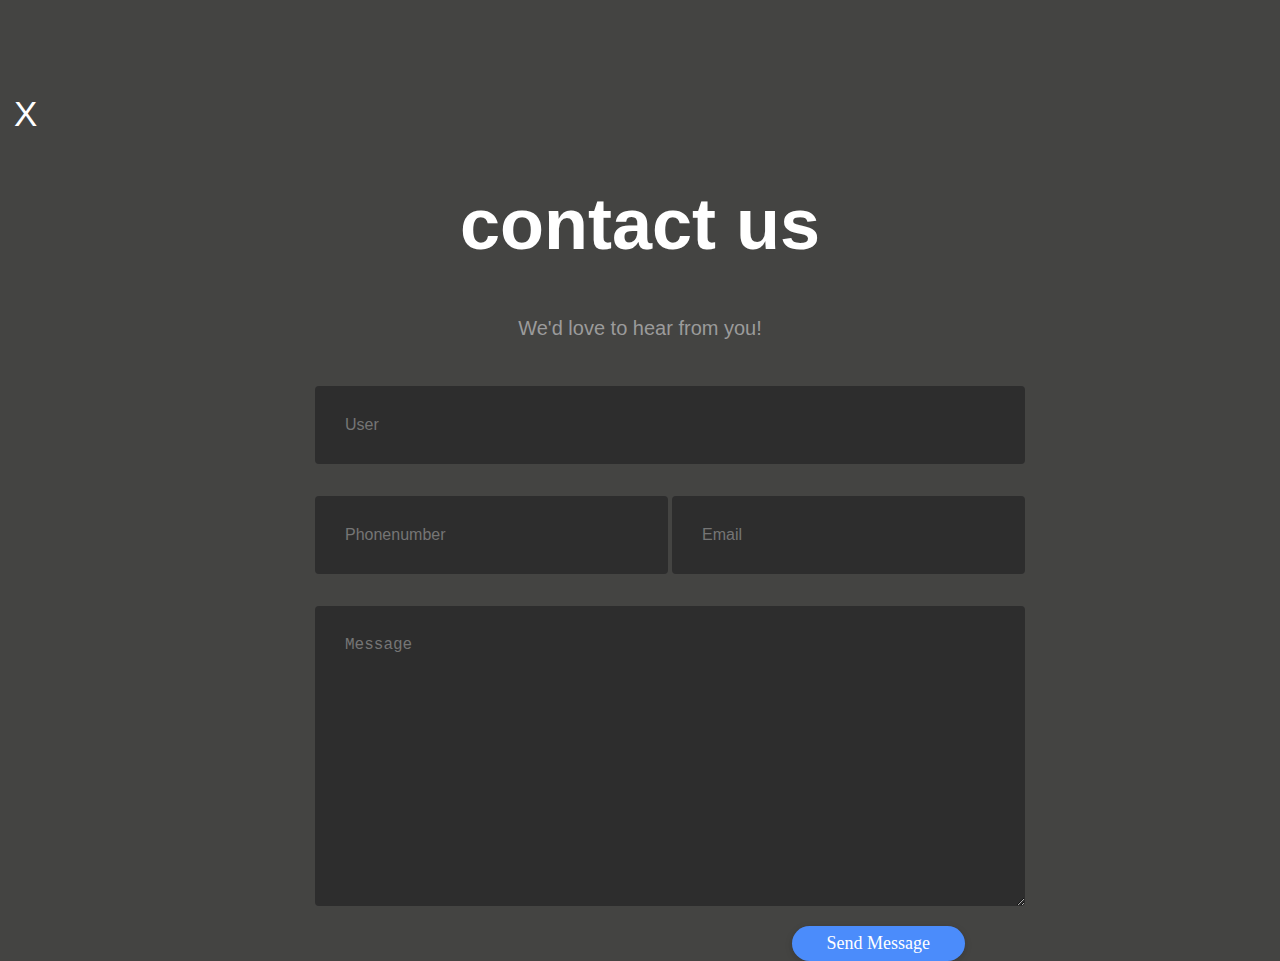
<file: z-master/Contact.html>
<!DOCTYPE html>
<html lang="vi">
<head>
    <meta charset="UTF-8">
    <meta name="viewport" content="width=device-width, initial-scale=1.0">
    <title>Giỏ Hàng</title>
    <link rel="stylesheet" href="contact.css">
</head>
<body>
    <Button><a href="index.html">X</a></Button>

    <div class="container">
        <div class="row">
                <h1>contact us</h1>
        </div>
        <div class="row">
                <h4 style="text-align:center">We'd love to hear from you!</h4>
        </div>
        <div class="row input-container">
                <div class="col-xs-12">
                    
                    <div class="styled-input wide">
                        <input type="text"  placeholder ="User" />
                        
                    </div>
                </div>
                <div class="col-md-6 col-sm-12">
                   
                    <div class="styled-input">
                        <input type="text" placeholder ="Phonenumber" />
                        
                    </div>
                </div>
                <div class="col-md-6 col-sm-12">
                    <div class="styled-input" style="float:right;">
                        <input type="text" placeholder ="Email" />
                        
                    </div>
                </div>
                <div class="col-xs-12">
                    <div class="styled-input wide">
                        <textarea placeholder ="Message " ></textarea>
                       
                    </div>
                </div>
                <div class="col-xs-12">
                    <div class="btn-lrg submit-btn">Send Message</div>
                </div>
        </div>
    </div>
    

</body>
</html>
</file>
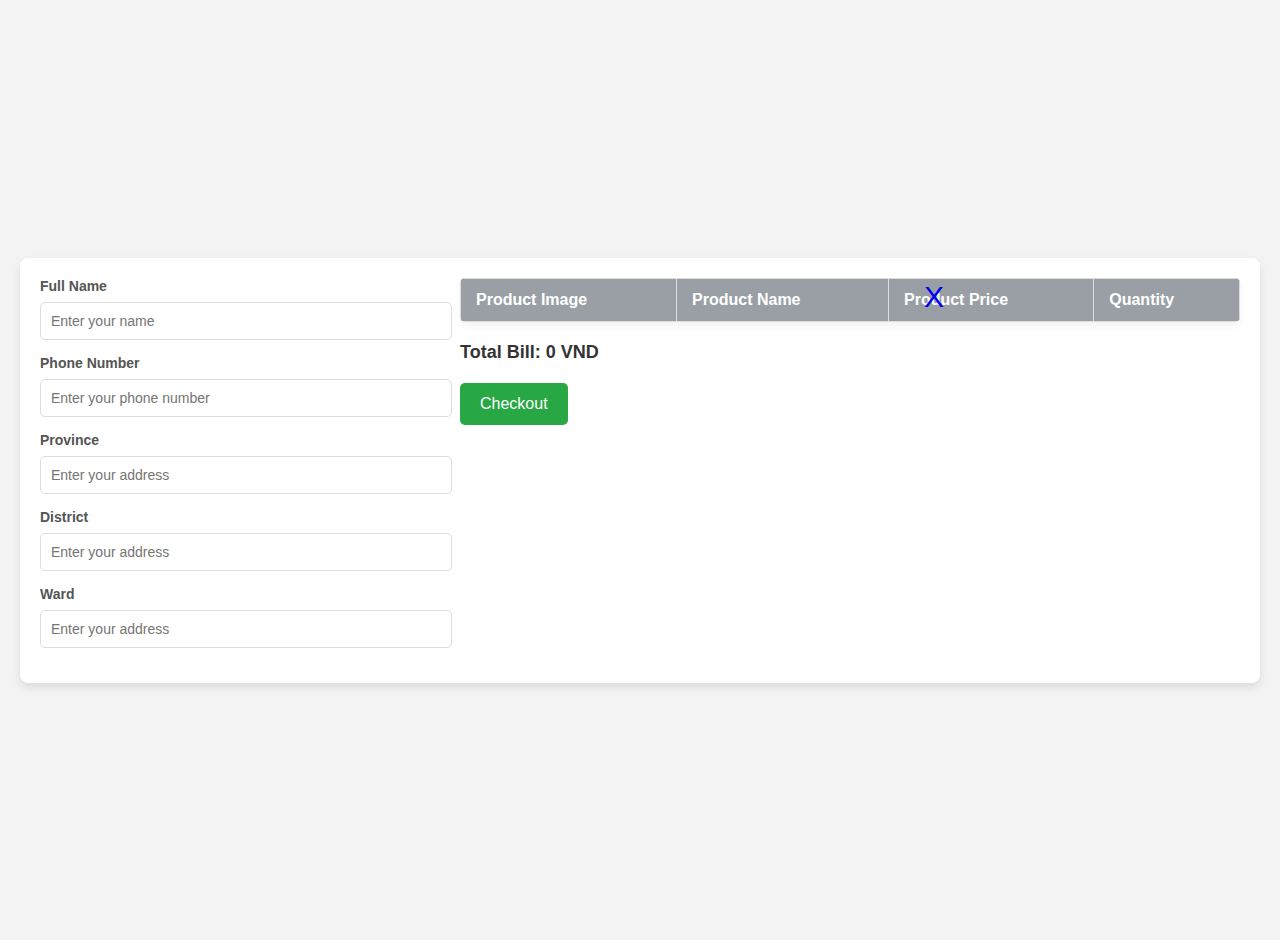
<file: z-master/thanhtoan.html>
<!DOCTYPE html>
<html lang="en">
<head>
    <meta charset="UTF-8">
    <meta name="viewport" content="width=device-width, initial-scale=1.0">
    <title>Giỏ hàng</title>
    <link rel="stylesheet" href="thanhtoan.css">
</head>
<body>
    
    
    <div id="xacnhanthanhtoan">
        <div id="thanhtoan"> 
            <div class="nhaninput">
                <label for="">Full Name</label>
                <input type="text" placeholder="Enter your name" id="name">
                <label for="">Phone Number</label>
                <input type="text" placeholder="Enter your phone number" id="tinh">
                <label for="">Province</label>
                <input type="text" placeholder="Enter your address" id="huyen">
                <label for="">District</label>
                <input type="text" placeholder="Enter your address" id="thon">
                <label for="">Ward</label>
                <input type="text" placeholder="Enter your address" id="phuong">
            </div>
            <div class="gio_hang">       
                <div>
                    <table>
                        <thead>
                            <tr>
                                <th>Product Image</th>
                                <th>Product Name</th>
                                <th>Product Price</th>
                                <th>Quantity</th>
                            </tr>
                        </thead>
                        <tbody id="sanpham">
                            <!-- Data will be added here via JavaScript -->
                        </tbody>
                    </table>
                </div>
                <h2 id="bill1">Total: 0 VND</h2>
                <button onclick="thanhtoan()">Checkout</button>
            </div>
        </div>
        <a href="index.html">X</a>
    </div>
    
    <script src="thanhtoan.js"></script>
</body>
</html>
</file>
<file: z-master/contact.css>
body {
    background-color: #444442;
    padding-top: 85px;
}

h1 {
    font-family: 'Poppins', sans-serif, 'arial';
    font-weight: 600;
    font-size: 72px;
    color: white;
    text-align: center;
}

h4 {
    font-family: 'Roboto', sans-serif, 'arial';
    font-weight: 400;
    font-size: 20px;
    color: #9b9b9b;
    line-height: 1.5;
}

/* ///// inputs /////*/



.styled-input {
    float: left;
    width: 293px;
    margin: 1rem 0;
    position: relative;
    border-radius: 4px;
}


.styled-input label {
    color: #999;
    padding: 1.3rem 30px 1rem 30px;
    position: absolute;
    top: 10px;
    left: 0;
    -webkit-transition: all 0.25s ease;
    transition: all 0.25s ease;
    pointer-events: none;
}

.styled-input.wide { 
    width: 650px;
    max-width: 100%;
}

input,
textarea {
    padding: 30px;
    border: 0;
    width: 100%;
    font-size: 1rem;
    background-color: #2d2d2d;
    color: white;
    border-radius: 4px;
}

input:focus,
textarea:focus { outline: 0; }



textarea {
    width: 100%;
    min-height: 15em;
}

.input-container {
    width: 650px;
    max-width: 100%;
    margin: 20px auto 25px auto;
}

.submit-btn {
    float: right;
    padding: 7px 35px;
    border-radius: 60px;
    display: inline-block;
    background-color: #4b8cfb;
    color: white;
    font-size: 18px;
    cursor: pointer;
    box-shadow: 0 2px 5px 0 rgba(0,0,0,0.06),
              0 2px 10px 0 rgba(0,0,0,0.07);
    -webkit-transition: all 300ms ease;
    transition: all 300ms ease;
}

.submit-btn:hover {
    transform: translateY(1px);
    box-shadow: 0 1px 1px 0 rgba(0,0,0,0.10),
              0 1px 1px 0 rgba(0,0,0,0.09);
}

input[type=checkbox]:checked + label {
  color: #f00;
  font-style: normal;
}
button{
    border: none;
    background-color: #444442;
    
}
button a{
    font-size: 35px;
    text-decoration: none;
    color:rgb(255, 255, 255);
}
</file>
<file: z-master/thanhtoan.css>
/* Đặt font chữ và reset margin, padding */
body {
    font-family: Arial, sans-serif;
    margin: 0;
    padding: 0;
    box-sizing: border-box;
    background-color: #f9f9f9;
    color: #333;
}

/* Bố cục chính của phần xác nhận thanh toán */
#xacnhanthanhtoan {
    display: flex;
    justify-content: center;
    align-items: center;
    min-height: 100vh;
    padding: 20px;
    background-color: #f3f3f3;
}

/* Container chính */
#thanhtoan {
    display: flex;
    gap: 30px;
    flex-wrap: wrap;
    background: #fff;
    padding: 20px;
    border-radius: 8px;
    box-shadow: 0 4px 8px rgba(0, 0, 0, 0.1);
    max-width: 1200px;
    width: 100%;
}

/* Form nhập thông tin */
.nhaninput {
    flex: 1;
    min-width: 300px;
}

.nhaninput label {
    display: block;
    font-size: 14px;
    margin-bottom: 8px;
    font-weight: bold;
    color: #555;
}

.nhaninput input {
    width: 100%;
    padding: 10px;
    margin-bottom: 15px;
    border: 1px solid #ddd;
    border-radius: 5px;
    font-size: 14px;
}

.nhaninput input:focus {
    border-color: #c1d6ed;
    outline: none;
    box-shadow: 0 0 5px rgba(0, 123, 255, 0.5);
}

/* Phần giỏ hàng */
.gio_hang {
    flex: 2;
    min-width: 400px;
}

.gio_hang table {
    width: 100%;
    border-collapse: collapse;
    margin-bottom: 20px;
    background: #fff;
    border-radius: 5px;
    overflow: hidden;
    box-shadow: 0 4px 8px rgba(0, 0, 0, 0.05);
}

.gio_hang table thead tr {
    background: #999fa5;
    color: #fff;
    text-align: left;
}

.gio_hang table th,
.gio_hang table td {
    padding: 12px 15px;
    border: 1px solid #ddd;
}

.gio_hang table tbody tr:hover {
    background-color: #f1f1f1;
}

#bill1 {
    font-size: 18px;
    font-weight: bold;
    margin-bottom: 20px;
}

/* Nút thanh toán */
button {
    display: inline-block;
    padding: 12px 20px;
    font-size: 16px;
    color: #fff;
    background-color: #28a745;
    border: none;
    border-radius: 5px;
    cursor: pointer;
    transition: background-color 0.3s ease;
}

button:hover {
    background-color: #218838;
}

button:active {
    transform: scale(0.98);
}
a{
    text-decoration: none; /* Tắt gạch chân */
    position: absolute;
    top: 280px;
    right: 336px;
    font-size: 30px;
}
</file>
